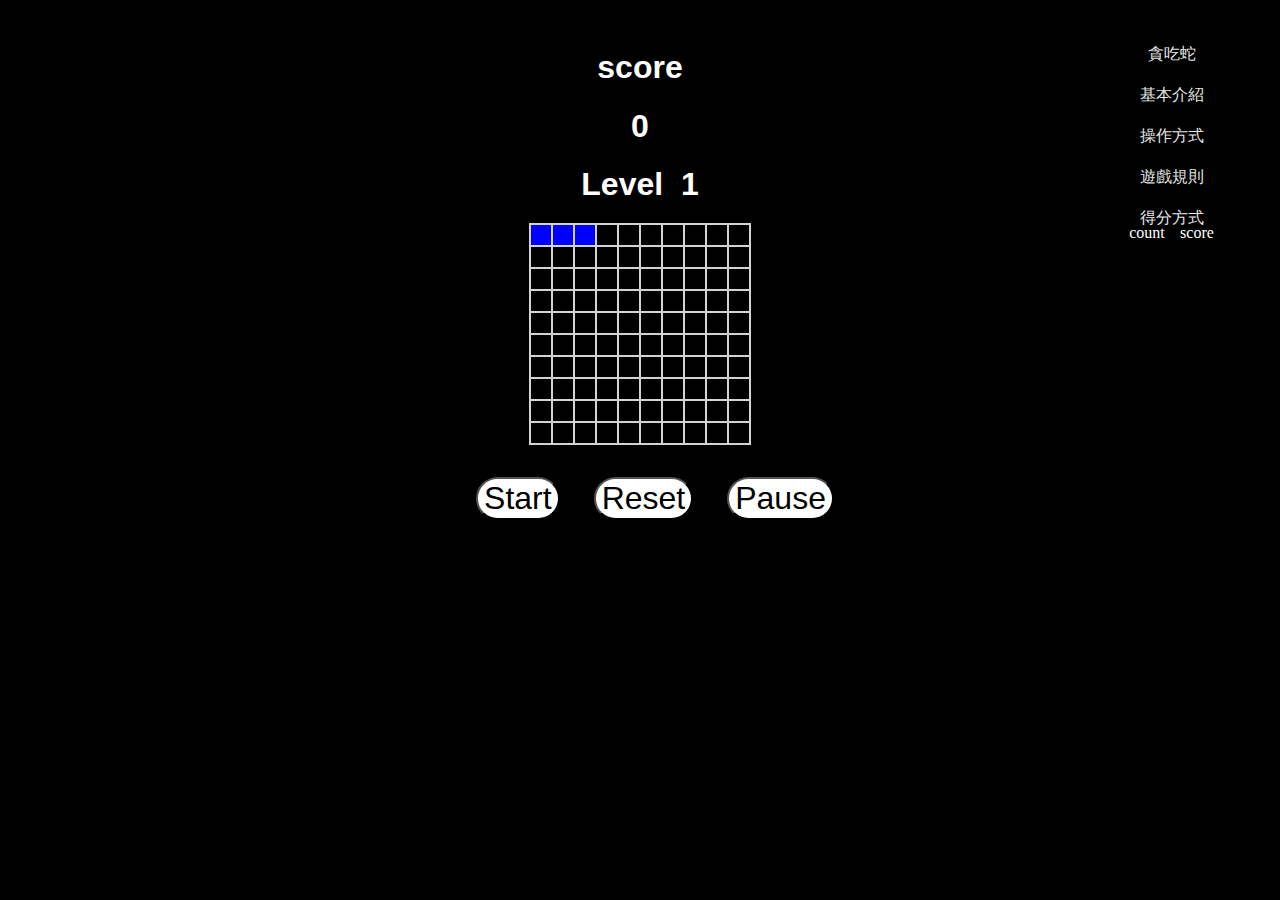
<file: index.html>
<!DOCTYPE html>
<html lang="en">

<head>
  <meta charset="UTF-8">
  <title>貪吃蛇</title>
  <script src="http://code.jquery.com/jquery-3.3.1.min.js"></script>
  <link rel="stylesheet" href="style.css">
</head>

<body>
  <div id='menu'>
    <ul class="cl-menu">
      <li>
        <p>貪吃蛇</p>
        <ul>
          <li>
            <p>貪吃的蛇</p>
          </li>
        </ul>
      </li>
      <li>
        <p>基本介紹</p>
        <ul>
          <li>
            <p>蛇 : 藍色 食物 : 黃色</p>
          </li>
          <li>
            <p>隨著等級提升，速度也會隨之提升</p>
          </li>
        </ul>
      </li>
      <li>
        <p>操作方式 </p>
        <ul>
          <li>
            <p>上:↑下:↓左:←右:→</p>
          </li>
        </ul>
      </li>
      <li>
        <p>遊戲規則 </p>
        <ul>
          <li>
            <p>1.不可以走出邊界</p>
          </li>
          <li>
            <p>2.不可以吃到蛇本身</p>
          </li>
        </ul>
      </li>
      <li>
        <p>得分方式</p>
        <ul>
          <li>
            <p>每吃一個食物分數+1</p>
          </li>
        </ul>
      </li>
    </ul>
  </div>
  <h1>score</h1>

  <h1 id="score">0</h1>
  <h1>Level&nbsp;&nbsp;<span id="level">1</span></h1>
  <table id="rank">
    <tr>
      <td>count</td>
      <td>score</td>
    </tr>
  </table>

  <table id="table">

  </table>

  <p id="applexy"></p>

  <button id="startBtn" class="buttons">Start</button>
  <button id="resetBtn" class="buttons">Reset</button>
  <button id="pauseBtn" class="buttons">Pause</button>


  <script src="snake.js">
  </script>
</body>

</html>
</file>
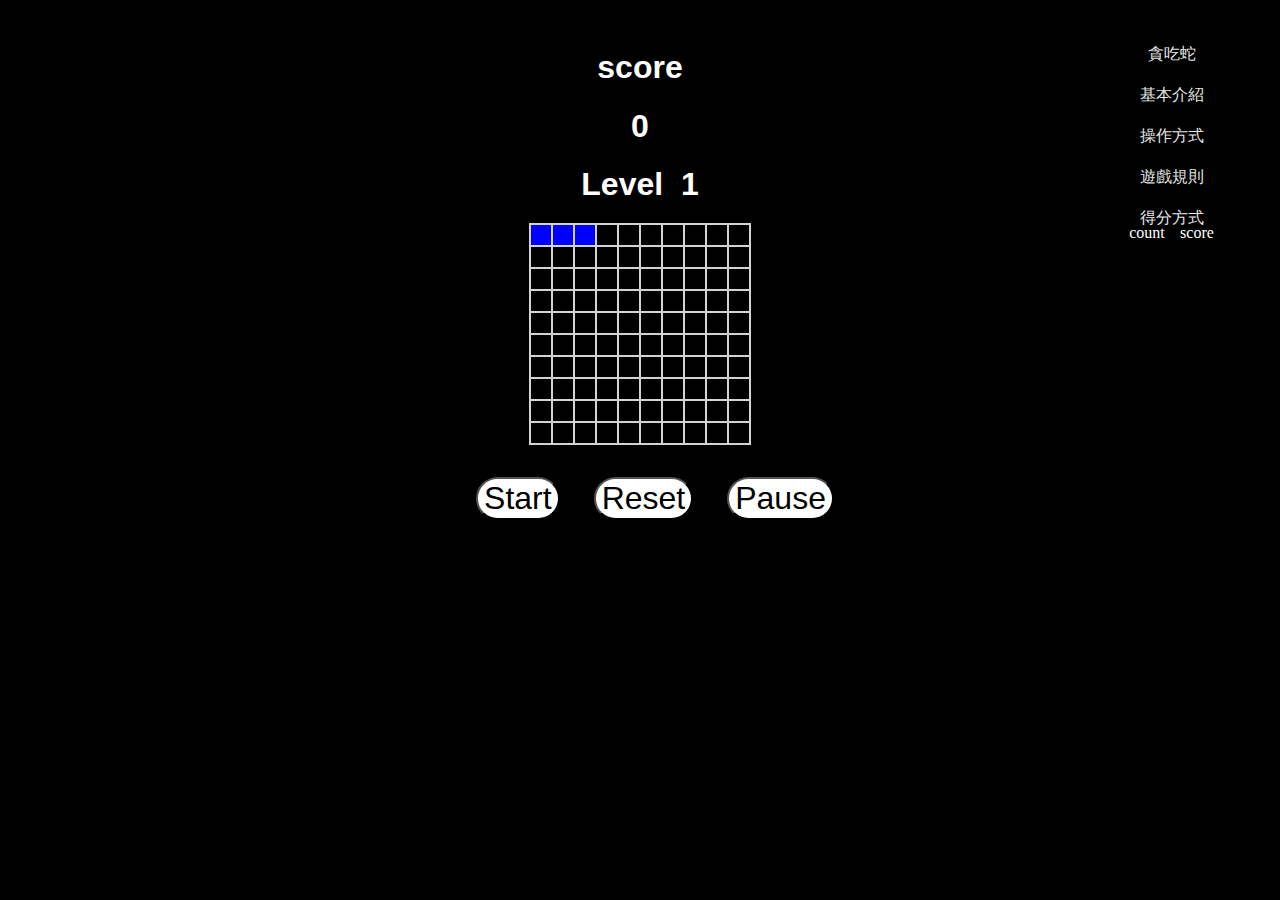
<file: snake_game.html>
<!DOCTYPE html>
<html lang="en">

<head>
    <meta charset="UTF-8">
    <title>Document</title>
    <script src="http://code.jquery.com/jquery-3.3.1.min.js"></script>
    <link rel="stylesheet" href="style.css">
</head>

<body>
    <div id='menu'>
        <ul class="cl-menu">
            <li>
                <p>貪吃蛇</p>
                <ul>
                    <li>
                        <p>貪吃的蛇</p>
                    </li>
                </ul>
            </li>
            <li>
                <p>基本介紹</p>
                <ul>
                    <li>
                        <p>蛇 : 藍色 食物 : 黃色</p>
                    </li>
                    <li>
                        <p>隨著等級提升，速度也會隨之提升</p>
                    </li>
                </ul>
            </li>
            <li>
                <p>操作方式 </p>
                <ul>
                    <li>
                        <p>上:↑下:↓左:←右:→</p>
                    </li>
                </ul>
            </li>
            <li>
                <p>遊戲規則 </p>
                <ul>
                    <li>
                        <p>1.不可以走出邊界</p>
                    </li>
                    <li>
                        <p>2.不可以吃到蛇本身</p>
                    </li>
                </ul>
            </li>
            <li>
                <p>得分方式</p>
                <ul>
                    <li>
                        <p>每吃一個食物分數+1</p>
                    </li>

                </ul>
            </li>
        </ul>
    </div>
    <h1>score</h1>

    <h1 id="score">0</h1>
    <h1>Level&nbsp;&nbsp;<span id="level">1</span></h1>
    <table id="rank">
        <tr>
            <td>count</td>
            <td>score</td>
        </tr>
        <tr>
            <td></td>
            <td></td>
        </tr>
        <tr>
            <td></td>
            <td></td>
        </tr>
    </table>

    <table id="table">

    </table>

    <p id="applexy"></p>

    <button id="startBtn" class="buttons">Start</button>
    <button id="resetBtn" class="buttons">Reset</button>
    <button id="pauseBtn" class="buttons">Pause</button>


    <script src="snake.js">
    </script>
</body>

</html>
</file>
<file: style.css>
table,
tr,
td {
    border: 2px solid lightgray;
    border-collapse: collapse;
    margin: auto;

}

tr,
td {
    width: 20px;
    height: 20px;
    padding: 0px;
    margin: 0px;

}

/*要顯示的樣式*/
.red {
    background-color: red;
}

.blue {
    background-color: blue;
}


/*要消失的樣式*/
.black {
    background-color: black;
}

.yellow {
    background-color: yellow;
}

button,
h1,
p {
    font-family: "Merriweather", -apple-system, BlinkMacSystemFont, "Segoe UI", Roboto, "Helvetica Neue", Arial, "Noto Sans", sans-serif, "Apple Color Emoji", "Segoe UI Emoji", "Segoe UI Symbol", "Noto Color Emoji";
    font-size: 2rem;
    margin-bottom: 20px;
}

/*        版面背景底色*/
body {
    text-align: center;
    background-color: black;
    position: relative;
    padding: 20px;
}

h1,
p {
    color: white;
}


.buttons {
    width: auto;
    color: black;
    text-decoration: none;
    border-radius: 30px;
    background-color: white;
    margin-bottom: 50px;
    margin-left: 30px;
    /*          background-color: #f4623a;*/
}

.buttons:hover {
    background-color: black;
    color: white;

}

#menu {
    width: auto;
    /*            float: right;*/
    background-color: #000;
    opacity: 0.9;
    position: absolute;
    right: 0px;

}

li,
ul {
    list-style: none;
    padding: 0px;
    margin: 0px;
    width: 200px;
}




.cl-menu li {
    position: relative;
    border-radius: 30px;
}



.cl-menu>li:hover {
    font-weight: bold;
    opacity: 1;
                filter: alpha(opacity=100);
}



.cl-menu li:hover {
    background-color: #66819C;
}



.cl-menu li ul {
    position: absolute;
    top: 0;

    right: 100%;
    /*            border: 1px solid #000;*/
    display: none;


}

.cl-menu li:hover>ul {
    display: block;
    opacity: 1;

}

.cl-menu li ul li {
    background: brown;
    border: 1px solid #000;
    border-radius: 30px;

}

.cl-menu p {
  font-size: 1rem;
  font-family: "Microsoft JhengHei";
}

#rank {
  position: absolute;
  right: 50px;
  color: white;
  font-size: 1rem;
  border: 0;
  font-family: "Microsoft JhengHei";
}

#rank tr {
  border: 0;
}
#rank tr td{
  width: 50px;
  border: 0;
}
</file>
